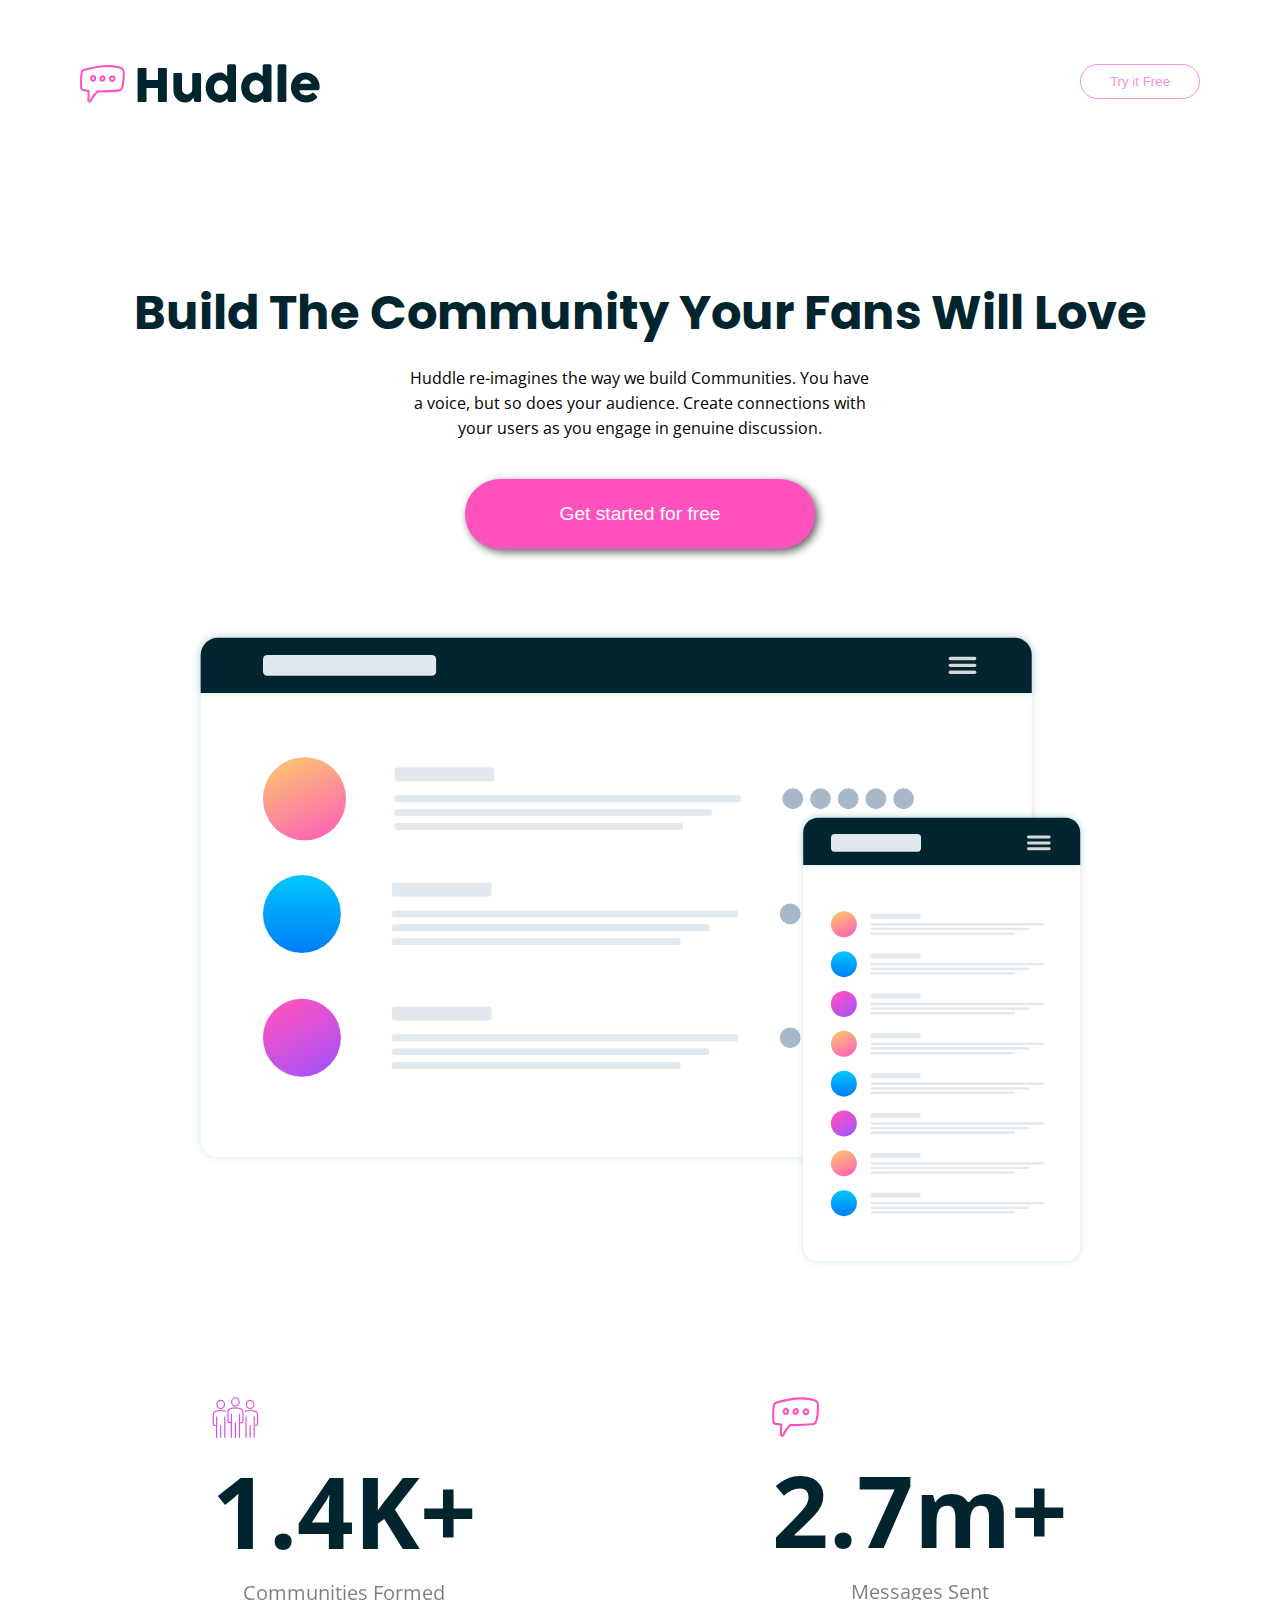
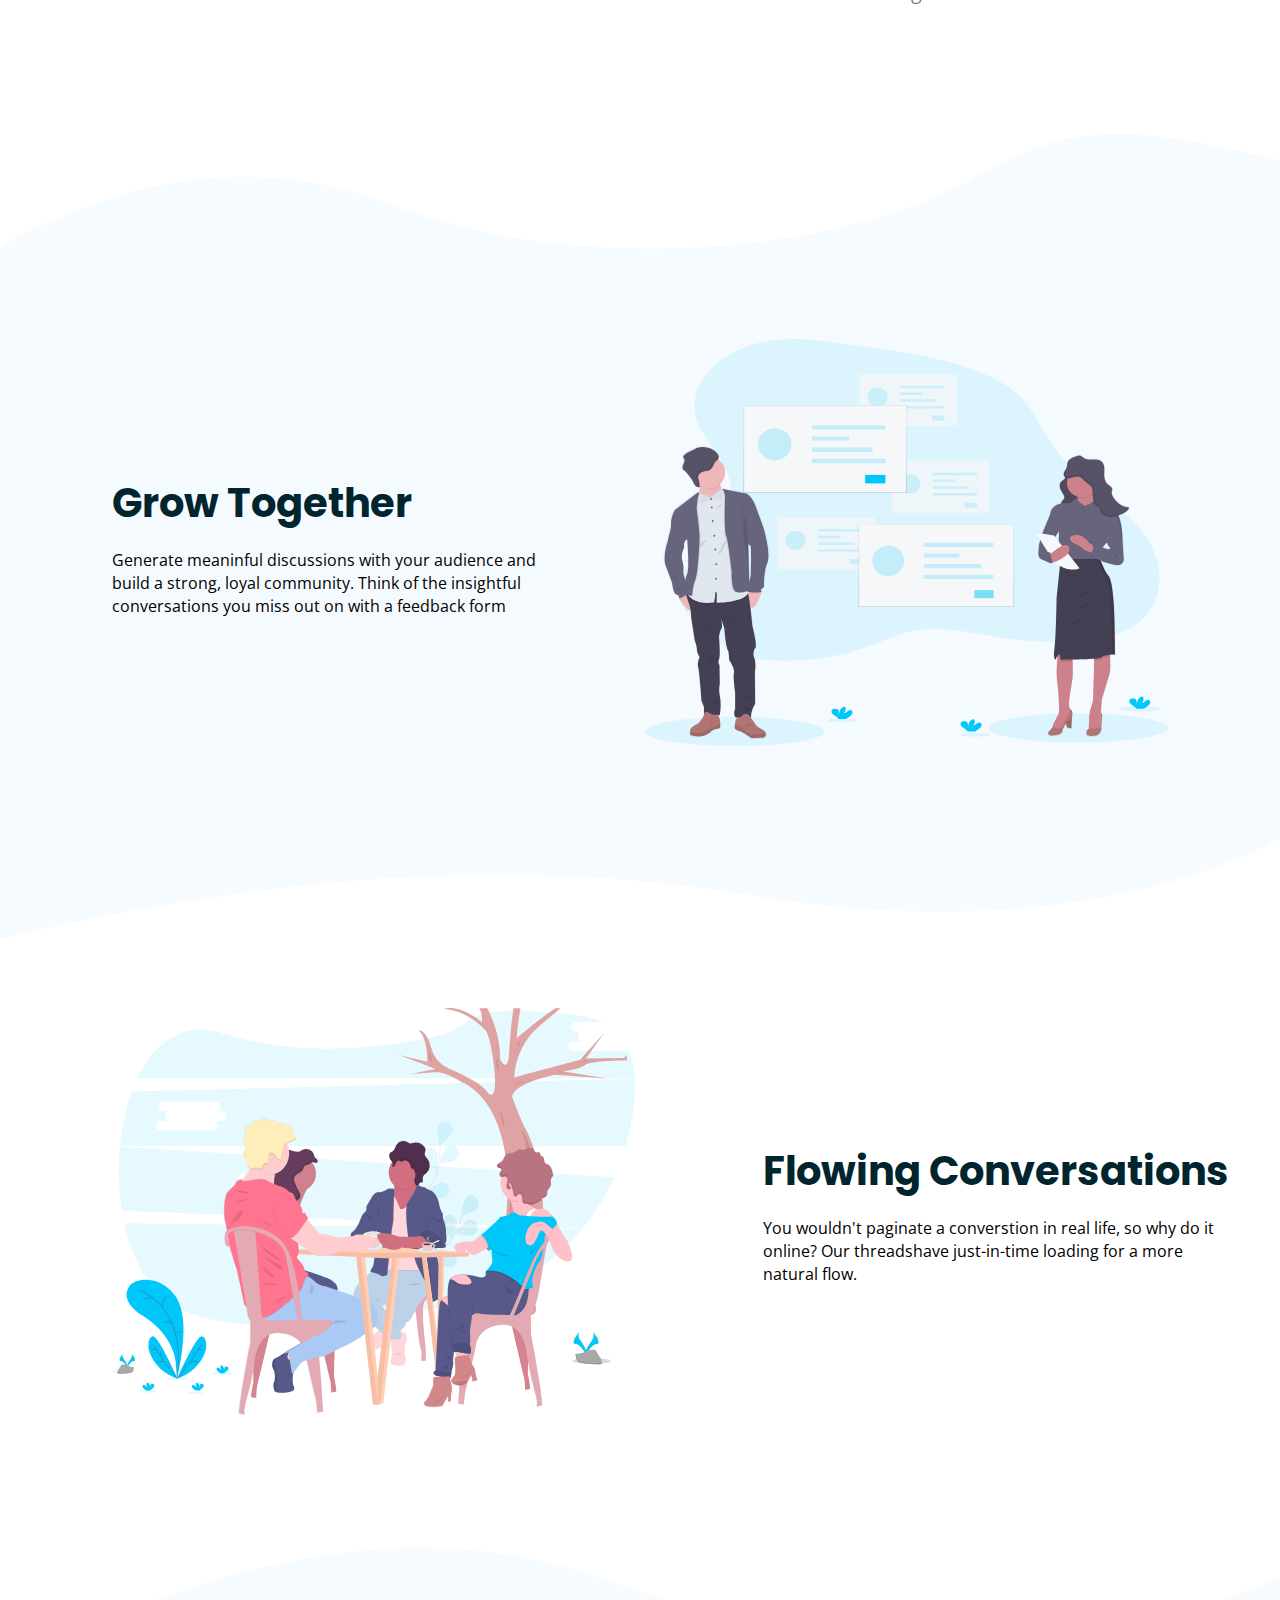
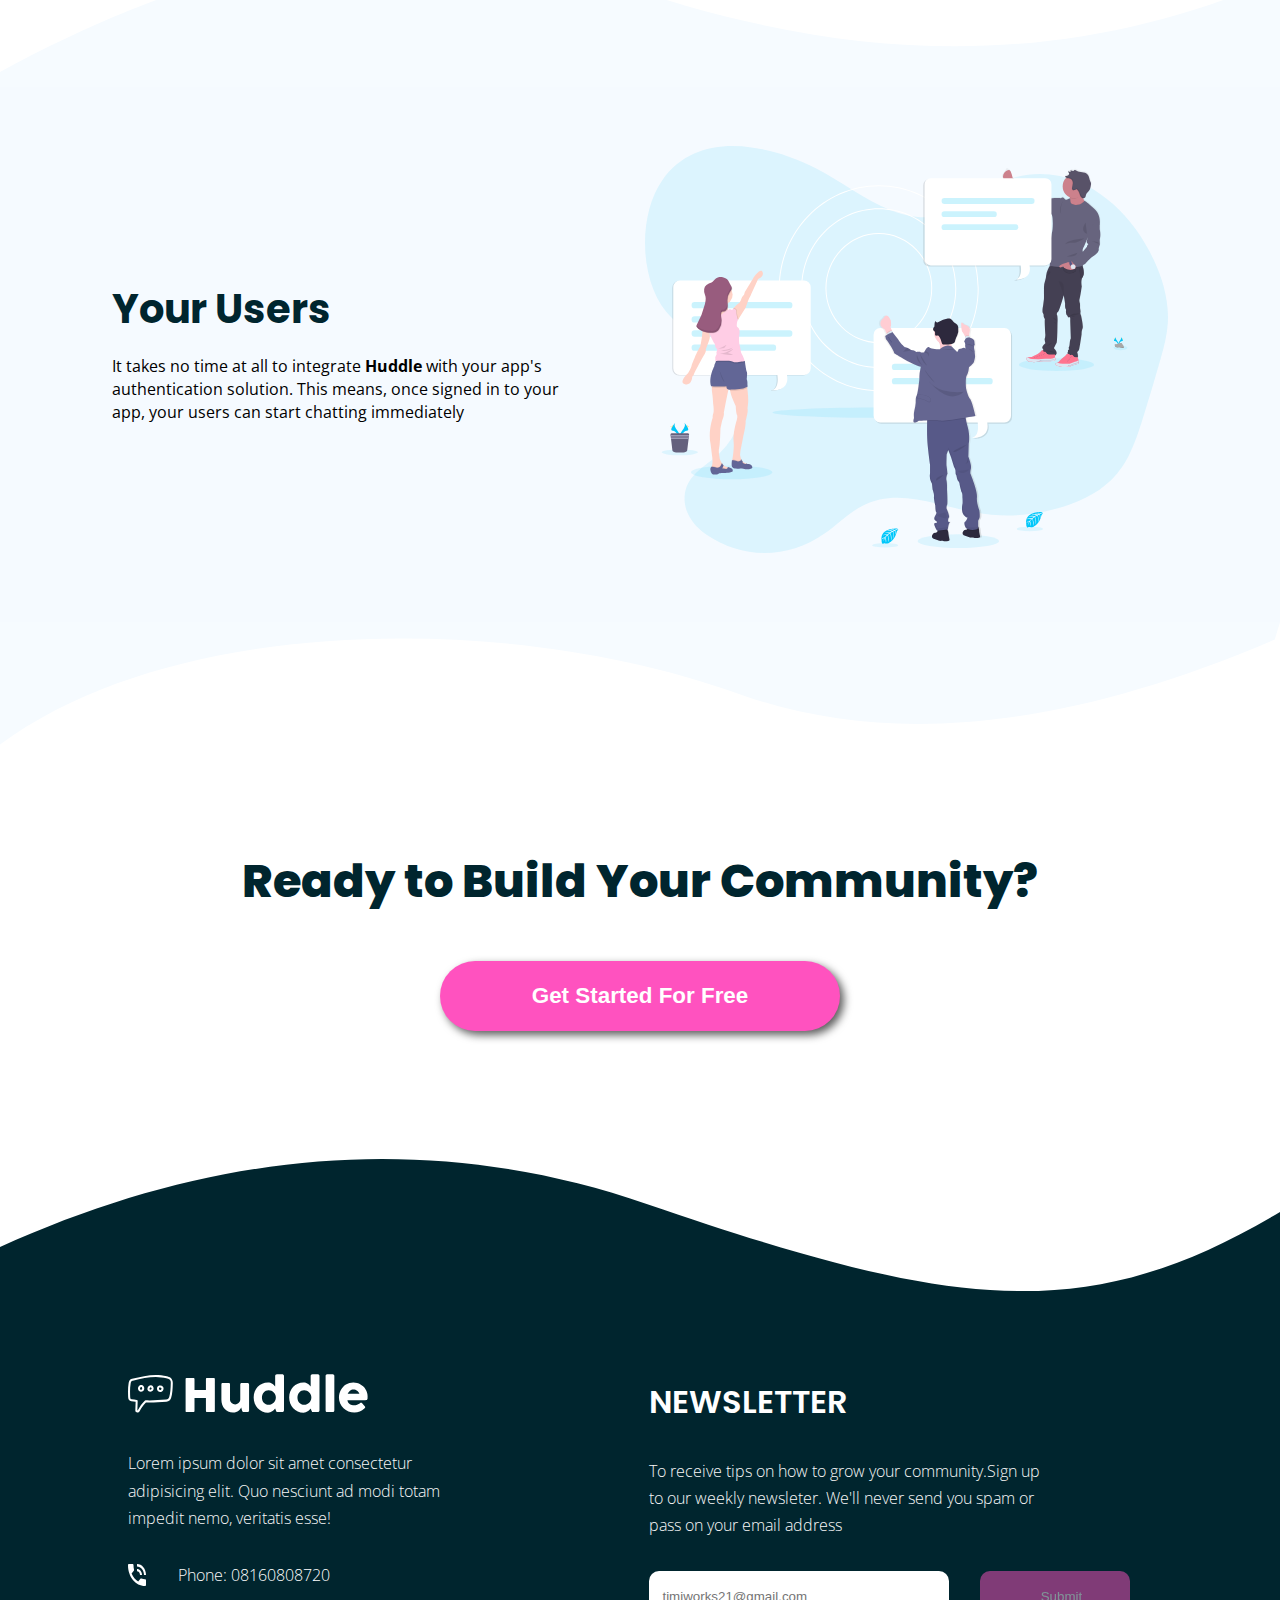
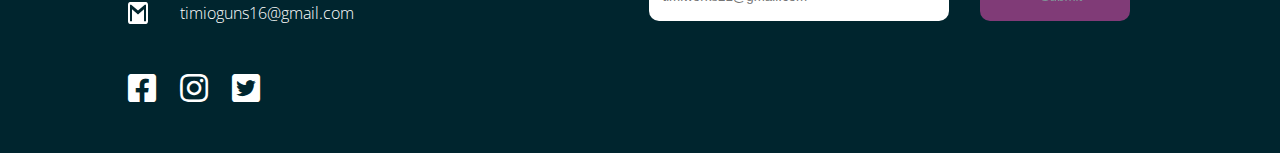
<file: index.html>
<!DOCTYPE html>
<html lang="en">
<head>
    <meta charset="UTF-8">
    <meta name="viewport" content="width=device-width, initial-scale=1.0">
    <meta http-equiv="X-UA-Compatible" content="ie=edge">
    <title>HUDDLE </title>
    <link rel="shortcut icon" href="./images/favicon.ico" type="image/x-icon">
    <link rel="stylesheet" href="styles.css">
    <link rel="preconnect" href="https://fonts.googleapis.com">
    <link rel="stylesheet" href="https://cdnjs.cloudflare.com/ajax/libs/font-awesome/5.14.0/css/all.min.css">
    <link rel="preconnect" href="https://fonts.gstatic.com" crossorigin>
    <link rel="preconnect" href="https://fonts.googleapis.com">
    <link rel="preconnect" href="https://fonts.gstatic.com" crossorigin>
    <link href="https://fonts.googleapis.com/css2?family=Arima+Madurai&family=BhuTuka+Expanded+One&family=Calligraffitti&family=Dancing+Script:wght@488&family=Lobster&family=Open+Sans:wght@500&family=Oxygen&family=Pacifico&family=Poppins:wght@600;700&family=Roboto+Mono:wght@500&family=Roboto:ital,wght@0,100;0,400;0,500;0,700;0,900;1,100;1,300;1,400;1,500;1,700;1,900&display=swap" rel="stylesheet">

    <script src="huddle.js"></script>
    <script>

    </script>
</head>
<body>
    <header class="top">
        <div class="left">
            <img id="logo_img" src="./images/logo.svg" alt="iLogo">
        </div>
        <div class="right">
            <button id="Try">Try it Free</button>
        </div>
    </header>

    <main class="info">
        <div id="main_body">
          <h1>Build The Community Your Fans Will Love</h1>
            <p>Huddle re-imagines the way we build Communities. You have a voice, but so does your audience. Create connections with your users as you engage in genuine discussion.</p>
            <button>Get started for free</button>
        </div>
        <div class="bigscreen">
            <img src="./images/screen-mockups.svg" width="735" alt="Screen image">
        </div>
    </main>

    <div class="numb">
        <div class="left">
            <img  class="numb_icon" src="./images/icon-communities.svg" alt="community icon">
            <h2>1.4K+</h2>
            <P>Communities Formed</P>
        </div>
        <div  class="right">
            <img class="numb_icon" src="./images/icon-messages.svg" alt=" message icon">
            <h2>2.7m+</h2>
            <P>Messages Sent</P> 
        </div>
    </div>

    <div class="curly1">
        <div class="first">
            <img style="width: 100%" class="oneimg" id="img1top" src="./images/bg-section-top-desktop-1.svg"  alt="">
        </div>
        <div class="inner">
            <div class="left">
                <h1>Grow Together</h1>
                <p>Generate meaninful discussions with your audience and build a strong, loyal community. Think of the insightful conversations you miss out on with a feedback form</p>
            </div>
            <div class="right">
                <img src="./images/illustration-grow-together.svg" width="523" height="407" alt="grow illustration">
            </div>
        </div>
        <div class="outer2">
            <img class="oneimg" id="img1bottom" src="./images/bg-section-bottom-desktop-1.svg"  alt="">
        </div>
    </div>

    <div class="curly2">
        <div  class="inner">
            <div  class="left">
                <img src="./images/illustration-flowing-conversation.svg" width="523" height="407" alt="conversation illustration">
            </div>
            <div class="right">
                <h1>Flowing Conversations</h1>
                <p>You wouldn't paginate a converstion in real life, so why do it online? Our threadshave just-in-time loading for a more natural flow.</p>
            </div>
        </div>
    </div>

    <div class="curly3">
        <div class="first">
            <img  class="oneimg" id="img2top" src="./images/bg-section-top-desktop-2.svg" alt="">
        </div>
        <div class="inner">
            <div class="left">
                <h1>Your Users</h1>
                <p>It takes no time at all to integrate <strong>Huddle</strong> with your app's authentication solution. This means, once signed in to your app, your users can start chatting immediately</p>
            </div>
            <div class="right">
                <img src="./images/illustration-your-users.svg" width="523" height="407"  alt="users illustration">
            </div>
        </div>
        <div class="outer">
            <img  class="oneimg" id="img2bottom" src="./images/bg-section-bottom-desktop-2.svg"  alt="">
        </div>
    </div>

    <div class="curly4">
        <div class="inner">
            <h2>Ready to Build Your Community?</h2>
            <button>Get Started For Free</button>
        </div>
    </div>

    <footer class="footer">
        <div class="outer">
            <img class="oneimg" src="./images/bg-footer-top-desktop.svg" id="footimg" alt="">
        </div>
        <div class="inner">
            <div class="left">
                <img src="./images/logo.foot.svg" alt="footer logo">
                <p  class="footer_p">Lorem ipsum dolor sit amet consectetur adipisicing elit. Quo nesciunt ad modi totam impedit nemo, veritatis esse!</p>
                <div class="small1">
                    <img src="./images/icon-phone.svg" alt="phone icon">
                    <p>Phone: <a href="tel:08160808720"> 08160808720</a></p>
                </div>
                <div class="small2">
                    <img src="./images/icon-email.svg" alt="email icon">
                    <p><a href="timioguns16@gmail.com"> timioguns16@gmail.com</a></p>
                </div>
                <div id="icon">
                    <a  target="_blank" style="color: white" href="https://www.facebook.com/"><i  id="icon1" class="fab fa-facebook-square fa-2x"></i></a>
                    <a  target="_blank"  style="color: white" href="https://www.instagram.com/"><i id="icon2" class="fab fa-instagram fa-2x"></i></a>
                    <a  target="_blank" style="color: white" href="https://www.twitter.com/"><i id="icon3" class="fab fa-twitter-square fa-2x"></i></a>
                </div>
            </div>
            <div  class="right">
                <h1>NEWSLETTER</h1>
                <p id="news_p" class="footer_p">To receive tips on how to grow your community.Sign up to our weekly newsleter. We'll never send you spam or pass on your email address</p>
                <div class="small">
                    <form>
                        <input  autocomplete="off" id="text" type="text" placeholder="timiworks21@gmail.com">
                        <span>
                            <input id="subscribe" type="submit" value="Submit">
                        </span>
                    </form>
                </div>
            </div>
        </div>
    </footer>
</body>
</html>
</file>
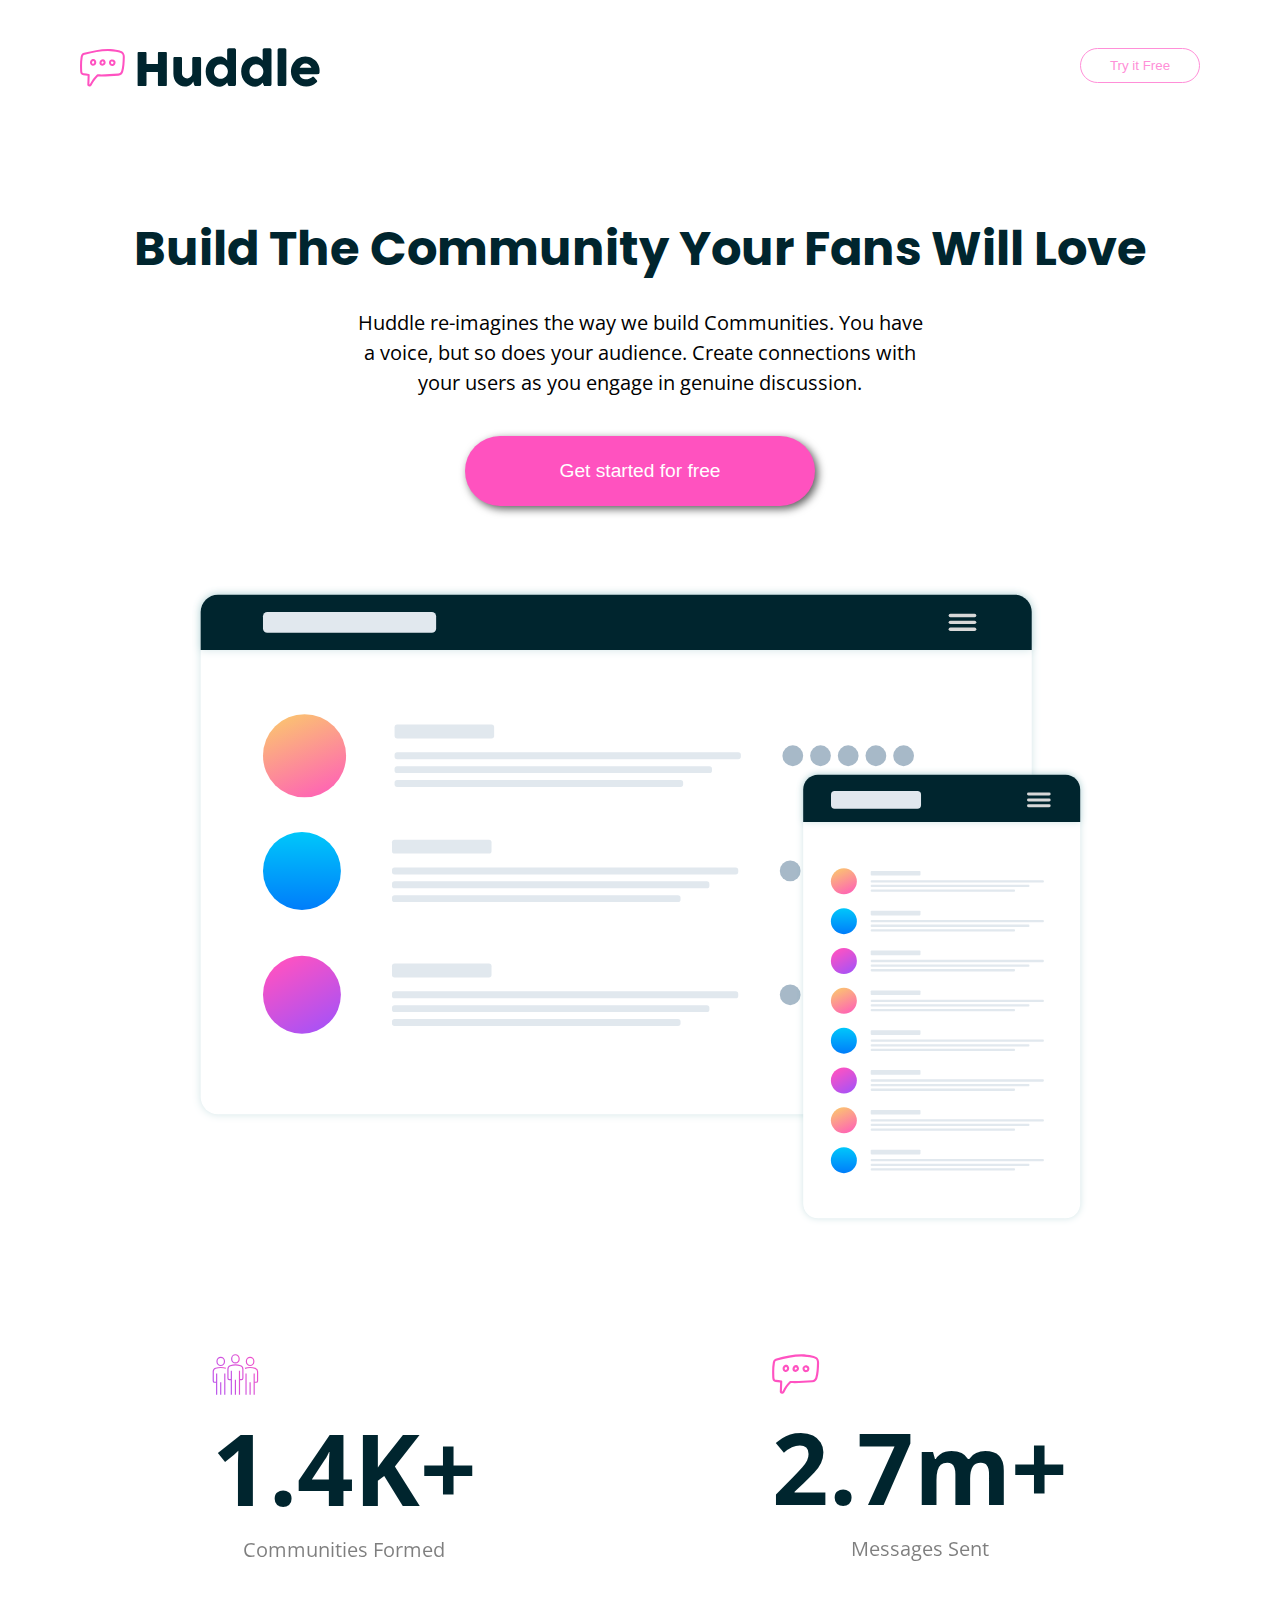
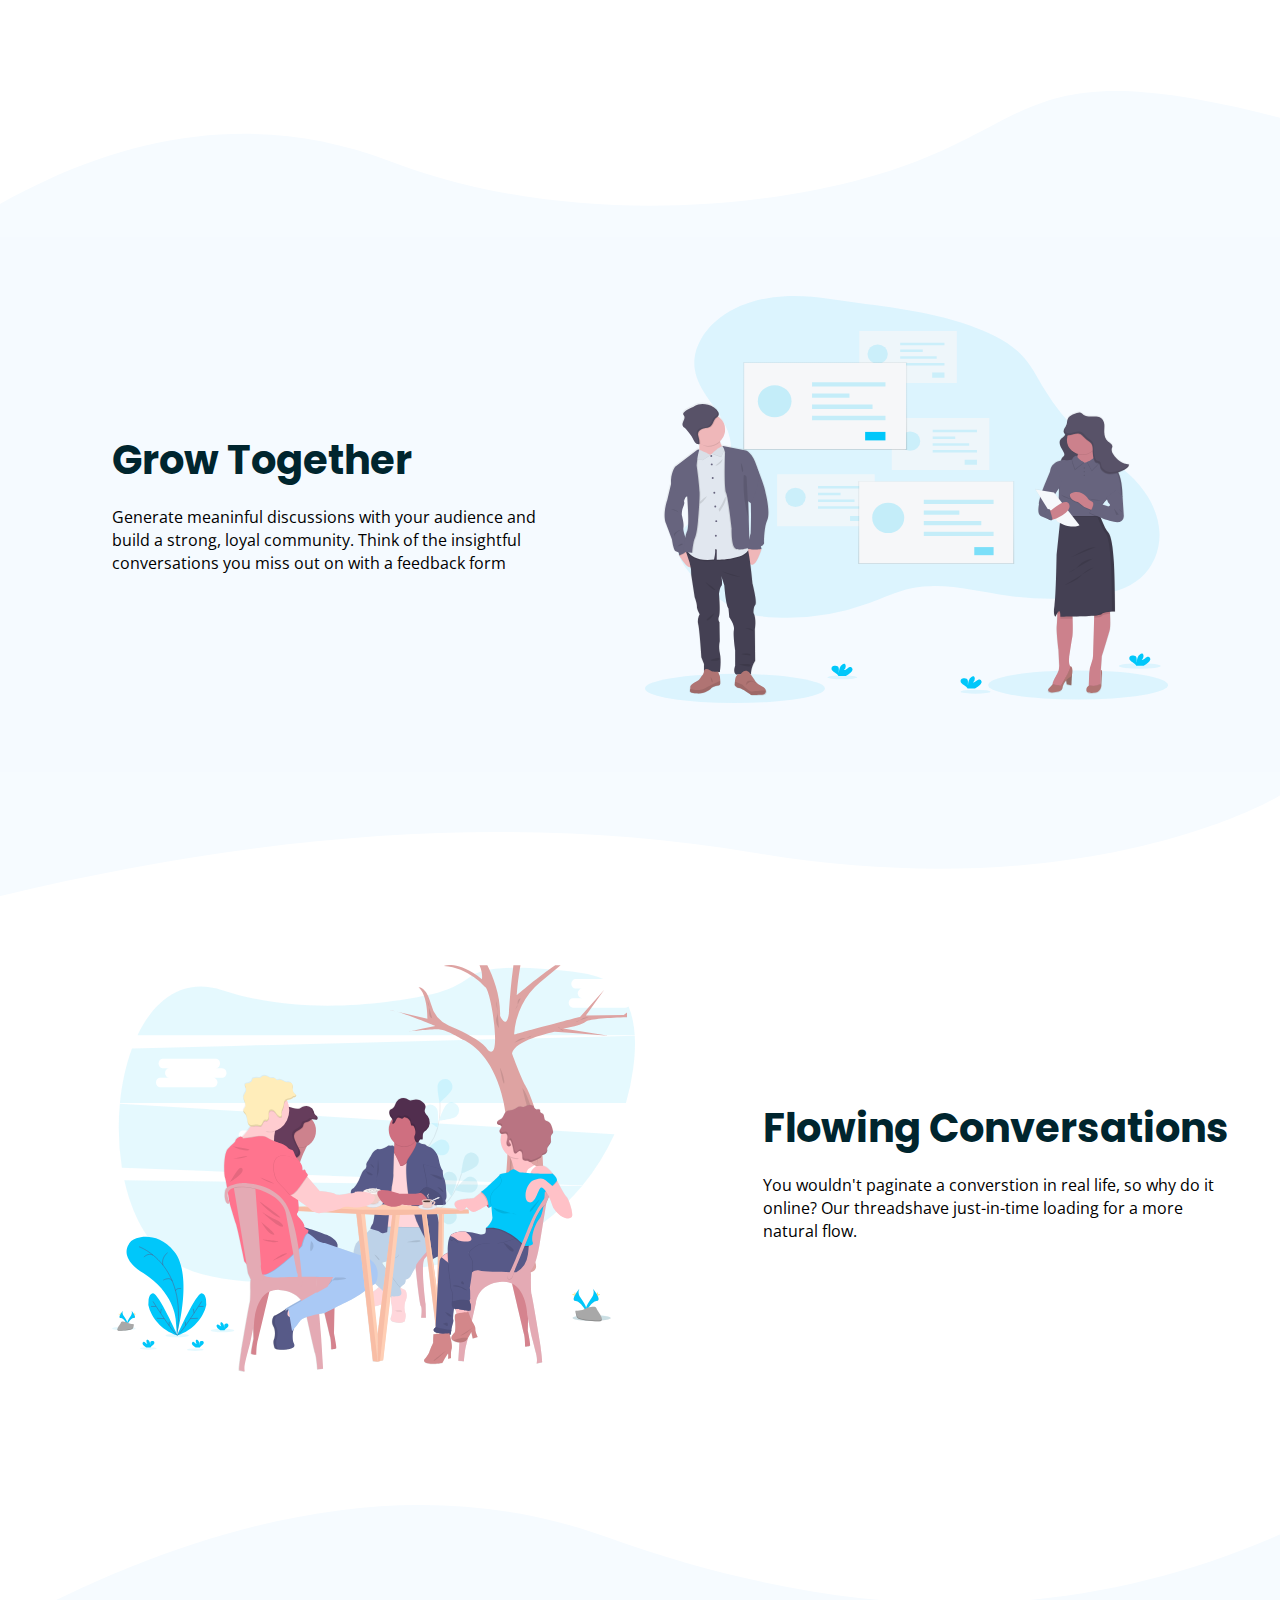
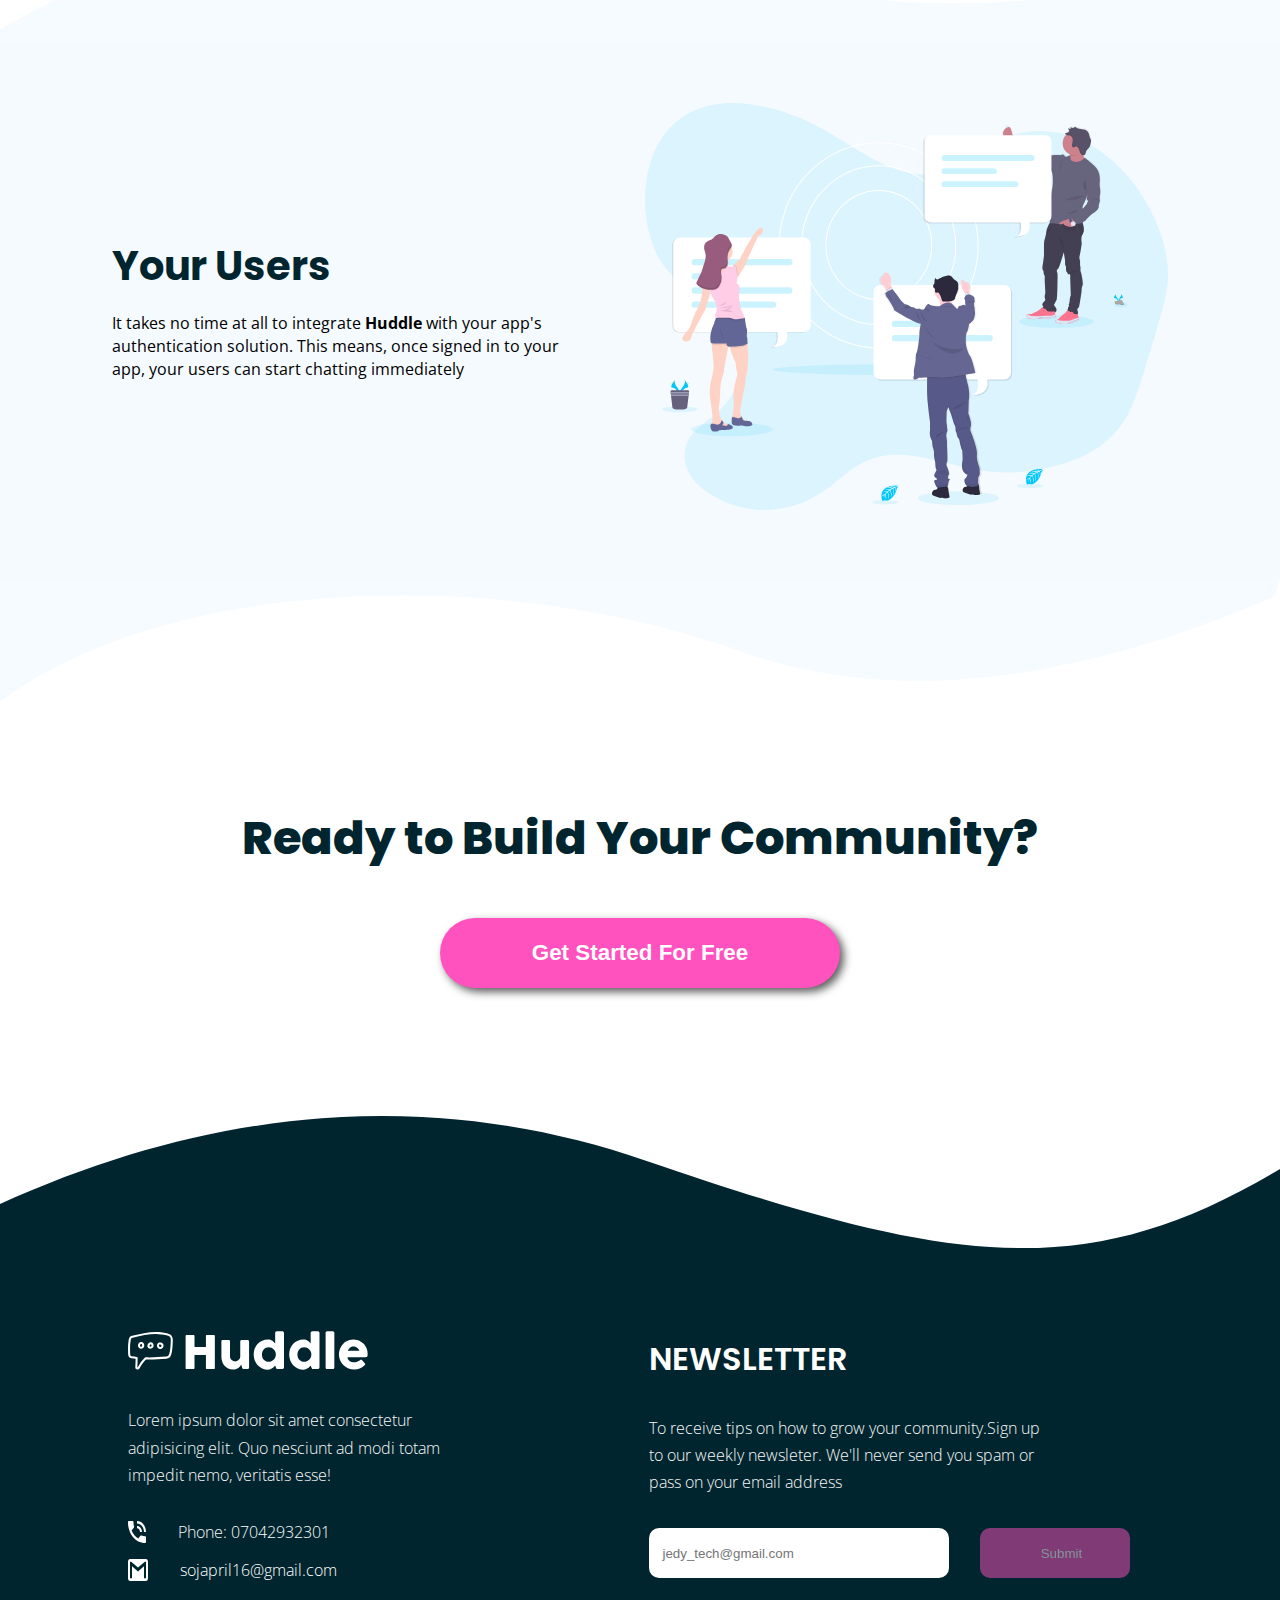
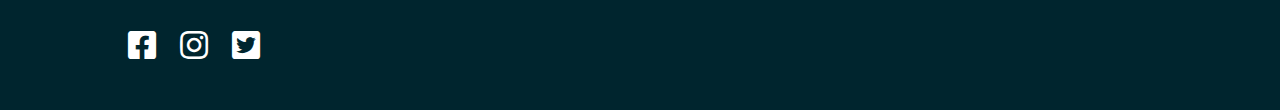
<file: huddle-landing-page-with-curved-sections-master/index.html>
<!DOCTYPE html>
<html lang="en">
<head>
    <meta charset="UTF-8">
    <meta name="viewport" content="width=device-width, initial-scale=1.0">
    <meta http-equiv="X-UA-Compatible" content="ie=edge">
    <title>HUDDLE </title>
    <link rel="shortcut icon" href="./images/favicon.ico" type="image/x-icon">
    <link rel="stylesheet" href="styles.css">
    <link rel="preconnect" href="https://fonts.googleapis.com">
    <link rel="stylesheet" href="https://cdnjs.cloudflare.com/ajax/libs/font-awesome/5.14.0/css/all.min.css">
    <link rel="preconnect" href="https://fonts.gstatic.com" crossorigin>
    <link rel="preconnect" href="https://fonts.googleapis.com">
    <link rel="preconnect" href="https://fonts.gstatic.com" crossorigin>
    <link href="https://fonts.googleapis.com/css2?family=Arima+Madurai&family=BhuTuka+Expanded+One&family=Calligraffitti&family=Dancing+Script:wght@488&family=Lobster&family=Open+Sans:wght@500&family=Oxygen&family=Pacifico&family=Poppins:wght@600;700&family=Roboto+Mono:wght@500&family=Roboto:ital,wght@0,100;0,400;0,500;0,700;0,900;1,100;1,300;1,400;1,500;1,700;1,900&display=swap" rel="stylesheet">

    <script src="huddle.js"></script>
</head>
<body>
    <header class="top">
        <div class="left">
            <img id="logo_img" src="./images/logo.svg" alt="iLogo">
        </div>
        <div class="right">
            <button id="Try">Try it Free</button>
        </div>
    </header>

    <main class="info">
        <div id="main_body">
          <h1>Build The Community Your Fans Will Love</h1>
            <p>Huddle re-imagines the way we build Communities. You have a voice, but so does your audience. Create connections with your users as you engage in genuine discussion.</p>
            <button>Get started for free</button>
        </div>
        <div class="bigscreen">
            <img src="./images/screen-mockups.svg" width="735" alt="Screen image">
        </div>
    </main>

    <div class="numb">
        <div class="left">
            <img  class="numb_icon" src="./images/icon-communities.svg" alt="community icon">
            <h2>1.4K+</h2>
            <P>Communities Formed</P>
        </div>
        <div  class="right">
            <img class="numb_icon" src="./images/icon-messages.svg" alt=" message icon">
            <h2>2.7m+</h2>
            <P>Messages Sent</P> 
        </div>
    </div>

    <div class="curly1">
        <div class="first">
            <img style="width: 100%" class="oneimg" id="img1top"  alt="">
        </div>
        <div class="inner">
            <div class="left">
                <h1>Grow Together</h1>
                <p>Generate meaninful discussions with your audience and build a strong, loyal community. Think of the insightful conversations you miss out on with a feedback form</p>
            </div>
            <div class="right">
                <img src="./images/illustration-grow-together.svg" width="523" height="407" alt="grow illustration">
            </div>
        </div>
        <div class="outer2">
            <img class="oneimg" id="img1bottom"  alt="">
        </div>
    </div>

    <div class="curly2">
        <div  class="inner">
            <div  class="left">
                <img src="./images/illustration-flowing-conversation.svg" width="523" height="407" alt="conversation illustration">
            </div>
            <div class="right">
                <h1>Flowing Conversations</h1>
                <p>You wouldn't paginate a converstion in real life, so why do it online? Our threadshave just-in-time loading for a more natural flow.</p>
            </div>
        </div>
    </div>

    <div class="curly3">
        <div class="first">
            <img  class="oneimg" id="img2top" alt="">
        </div>
        <div class="inner">
            <div class="left">
                <h1>Your Users</h1>
                <p>It takes no time at all to integrate <strong>Huddle</strong> with your app's authentication solution. This means, once signed in to your app, your users can start chatting immediately</p>
            </div>
            <div class="right">
                <img src="./images/illustration-your-users.svg" width="523" height="407"  alt="users illustration">
            </div>
        </div>
        <div class="outer">
            <img  class="oneimg" id="img2bottom"  alt="">
        </div>
    </div>

    <div class="curly4">
        <div class="inner">
            <h2>Ready to Build Your Community?</h2>
            <button>Get Started For Free</button>
        </div>
    </div>

    <footer class="footer">
        <div class="outer">
            <img class="oneimg" id="footimg" alt="">
        </div>
        <div class="inner">
            <div class="left">
                <img src="./images/logo.foot.svg" alt="footer logo">
                <p  class="footer_p">Lorem ipsum dolor sit amet consectetur adipisicing elit. Quo nesciunt ad modi totam impedit nemo, veritatis esse!</p>
                <div class="small1">
                    <img src="./images/icon-phone.svg" alt="phone icon">
                    <p>Phone: <a href="tel: 07042932301"> 07042932301</a></p>
                </div>
                <div class="small2">
                    <img src="./images/icon-email.svg" alt="email icon">
                    <p><a href="mailto: sojapril16@gmail.com"> sojapril16@gmail.com</a></p>
                </div>
                <div id="icon">
                    <a  target="_blank" style="color: white" href="https://www.facebook.com/"><i  id="icon1" class="fab fa-facebook-square fa-2x"></i></a>
                    <a  target="_blank"  style="color: white" href="https://www.instagram.com/"><i id="icon2" class="fab fa-instagram fa-2x"></i></a>
                    <a  target="_blank" style="color: white" href="https://www.twitter.com/"><i id="icon3" class="fab fa-twitter-square fa-2x"></i></a>
                </div>
            </div>
            <div  class="right">
                <h1>NEWSLETTER</h1>
                <p id="news_p" class="footer_p">To receive tips on how to grow your community.Sign up to our weekly newsleter. We'll never send you spam or pass on your email address</p>
                <div class="small">
                    <form>
                        <input  autocomplete="off" id="text" type="text" placeholder="jedy_tech@gmail.com">
                        <span>
                            <input id="subscribe" type="submit" value="Submit">
                        </span>
                    </form>
                </div>
            </div>
        </div>
    </footer>
</body>
</html>
</file>
<file: styles.css>
*{
    padding: 0;
    margin: 0;
    box-sizing: border-box;
}

body{
    font-family: 'Open Sans', sans-serif;
}

.top{
    display: flex;
    justify-content: space-between;
    padding: 4em 5em
}

.right button{
    border: 1px solid  hsl(321, 100%, 78%);
    background: white;
    width: 120px;
    height: 35px;
    border-radius: 30px;
    color:  hsl(321, 100%, 78%);
}

.info{
    margin-top: 7em
}

#main_body{
    display: flex;
    flex-direction: column;
    align-items: center
}

#main_body h1{
    font-size: 3rem;
    font-weight: 700;
    line-height: 3.6rem;
    color: #00252E;
    font-family: 'Poppins', sans-serif;
}

#main_body p {
    margin-top: 1.5em;
    width:36%;
    text-align: center;
    font-size:1rem;
    line-height: 25px;
    font-family: 'Open Sans', sans-serif;;
    font-weight: 400;
}

#main_body button{
    margin-top: 2em;
    background: hsl(322, 100%, 66%);
    border: none;
    height: 70px;
    font-size: 1.2rem;
    width: 350px;
    border-radius: 60px;
    cursor: pointer;
    color: white;
    transition: 0.5s ease-out;
    box-shadow: 3px 3px 8px rgb(93, 93, 93);
}

.bigscreen img{
    padding-top: 5em;
    display: block;
    margin: 0 auto;
    width: 70%;
    height: auto
}

.numb{
    margin-top: 8em;
    display: flex;
    justify-content: space-around;
    padding: 0 4em;
    padding-bottom: 2em
}

.numb h2{
    font-size: 6.2rem;
    font-weight: 700;
    color: #00252E
}

.numb p{
    font-size: 1.27rem;
    font-weight: 400;
    opacity: 0.5;
    text-align: center;
}

.oneimg{
    width: 100%;
    height: auto
}

.curly1{
    margin-top: 6em
}

.curly1 .inner{
    background: hsl(207, 100%, 98%);
    margin-top: -10px;
    display: flex;
    justify-content: space-between;
    align-items: center;
    padding: 4em 7em 4em 7em
}

.curly1 .inner .left{
    padding-right: 2em
}

.curly1 h1{
    color: #00252E;;
    font-weight: 700;
    font-size: 2.5rem;
    font-family: 'Poppins', sans-serif;
}

.curly1 p{
    margin-top: 1em;
    font-weight: 400;
    line-height: 23px;
    width: 88%
}


.curly2 .inner{
    display: flex;
    justify-content: space-between;
    align-items: center;
    padding: 4em 0em 5em 7em
}

.curly2 .inner .right{
    margin-left: 4em;
    padding-left: 4em
}

.curly2 .inner h1{
    color: #00252E;;
    font-weight:700;
    font-size: 2.5rem;
    font-family: 'Poppins', sans-serif;
}

.curly2 .inner p{
    margin-top: 1em;
    font-weight: 400;
    width: 90%;
    line-height: 23px
}

.curly3 .inner{
    background: hsl(207, 100%, 98%);
    margin-top: -10px;
    display: flex;
    justify-content: space-between;
    align-items: center;
    padding: 4em 7em 4em 7em;
}

.curly3 .first{
    margin-top: 3em
}

.curly3 .inner h1{
    color: #00252E;;
    font-weight:700;
    font-size: 2.5rem;
    font-family: 'Poppins', sans-serif;
}

.curly3 .inner p{
    margin-top: 1em;
    font-weight: 400;
    width: 89%;
    line-height: 23px
}

.curly4 .inner{
    padding-top: 6em;
    padding-bottom: 6em;
    display: flex;
    justify-content: center;
    align-items: center;
    flex-direction: column
}

.curly4 .inner h2{
    color: #00252E;;
    font-weight:800;
    font-size: 2.9rem;
    font-family: 'Poppins', sans-serif;
}

.curly4 .inner button{
    background: hsl(322, 100%, 66%);
    border: none;
    margin-top: 2em;
    font-size: 1.4em;
    font-weight: 700;
    width: 400px;
    height: 70px;
    border-radius: 40px;
    box-shadow: 4px 4px 9px rgb(93, 93, 93);
    cursor: pointer;
    color: white;
}
.footer .outer{
    margin-top: 2em
}

.footer .inner{
    display: flex;
    justify-content: space-between;
    align-items: center;
    margin-top: -10px;
    background: hsl(192, 100%, 9%);
    color: rgb(248, 248, 248);
    font-weight: 100;
    padding: 0 0em 0 8em;
    padding-top: 5em;
    padding-bottom: 3em
}

.small1, .small2{
    display: flex;
}
.footer_p{
    width: 63.59%;
    line-height: 1.7em;
    margin-top: 2em;
    margin-bottom: 2em
}

.small1 > p , .small2 > p{
    padding-left: 2em;
}

.small1{
    margin-bottom: 1em
}


.footer .inner .right .small input{
    width: 300px;
    height: 50px;
    border-radius: 10px;
    border: none;
    outline: none;
    padding-left: 1em;
    cursor: pointer;
}

.footer .inner .right .small input[type="submit"]{
    width: 150px;
    height: 50px;
    border-radius: 10px;
    border: none;
    outline: none;
    color: white;
    background: hsl(322, 100%, 66%);
    margin-left:2em;
    cursor: pointer;
}
.footer .inner .right h1{
    color: white;
    font-weight:600;
    font-size: 2rem;
    font-family: 'Poppins', sans-serif;
}

.footer #icon{
    margin-top: 3em
}

.footer #icon i{
    margin-right: 20px
}

.small1 a,.small2 a{
    color: white;
    text-decoration: none
}

.footer .right{
    margin-bottom: 5em
}

#icon1{
    transition: 0.4s  ease-in
}
#icon2{
    transition: 0.4s  ease-in
}
#icon3{
    transition: 0.4s  ease-in
}

#icon1:hover{
    color: hsl(192, 84%, 52%)
}
#icon2:hover{
    color: hsl(192, 84%, 52%)
}
#icon3:hover{
    color: hsl(192, 84%, 52%)
}


#Try{
    transition: 0.4s  ease-in
}

#Try:hover{
    background: hsl(322, 100%, 66%);;
    color: white
}

#Try:hover a{
    color: white
}
/* MOBILE DEVICE */

@media screen and (max-width:850px){

    #img1top{
        content:url('./images/bg-section-top-mobile-1.svg');
        width: 100%
    }
    
    #img1bottom{
        content: url('./images/bg-section-bottom-mobile-1.svg');
        width: 100%
    }

    #img2top{
        content: url('./images/bg-section-top-mobile-2.svg');
        width: 100%
    }
    
    #img2bottom{
        content: url('./images/bg-section-bottom-mobile-2.svg');
        width: 100%
    }
    
    #footimg{
        content: url('./images/bg-footer-top-mobile.svg');
        width: 100%
    }
    
    .footer .right{
        margin-bottom: 0em
    }
    
    .top{
        display: flex;
        justify-content: space-between;
        padding: 2em 1em
    }

    #logo_img{
        height: 19px;
        margin-top: 5px
    }

    .right button{
        border: 1px solid  hsl(321, 100%, 78%);
        background: white;
        width: 100px;
        height: 30px;
        border-radius: 30px
    }

    .info{
        margin-top: 5em;
        padding: 0 1.5em 0 1.5em
    }

    #main_body h1{
        font-size: 1.8rem;
        font-weight: 700;
        line-height: 2.5rem;
        color: #00252E;
        text-align: center
    }

    #main_body p {
        margin-top: 1.5em;
        width: 100%;
        text-align: center;
        font-weight: 400;
        font-size:15px
    }

    #main_body button{
        margin-top: 3em;
        background: hsl(322, 100%, 66%);
        border: none;
        height: 50px;
        width: 250px;
        border-radius:30px;
        box-shadow: 4px 4px 9px rgb(93, 93, 93)
    }

    .numb{
        margin-top: 8em;
        display: flex;
        flex-direction: column;
        align-items: center;
        justify-content: center;
        margin-bottom: 8em;
    }  

    .numb .right{
        margin-top: 8em
    }

    .numb h2{
        font-size: 5rem;
        font-weight: 700;
        color: #00252E;;
        font-family: 'Poppins', sans-serif;
    }
    
    .numb p{
        font-size: 1.2rem;
        font-weight: 400;
        opacity: 0.5;
        text-align: justify;
        text-align: center;
        margin-top: 10px
    }

    .numb_icon{
        height: 25px;
    }

    .curly1 .inner{
        background: hsl(207, 100%, 98%);
        margin-top: -10px;
        display: flex;
        justify-content: center;
        flex-direction: column;
        align-items: center;
        padding: 6em 0;
        padding-bottom: 6em
    }

    .curly1 .inner .left{
        padding-right: 0em;
        order: 2;
        text-align: center;
        display: flex;
        justify-content: center;
        align-items: center;
        flex-direction: column;;
        margin-top: 3.8em
    }
    
    .curly1 h1{
        color: #00252E;;
        font-weight: bolder;
        font-size: 1.5rem;
        font-family: 'Poppins', sans-serif;
    }
    
    .curly1 p{
        margin-top: 1em;
        font-weight: 300;
        line-height: 1.6em;
        font-size: 15px;
        padding: 0 1em
    }

    .curly1 img{
        width: 250px;
        height: 200px
    }

    /* curly2 */

    .curly2 .inner{
        display: flex;
        justify-content: space-between;
        align-items: center;
        flex-direction: column;
        padding: 7em 0;
        padding-bottom: 6em
    }
    
    .curly2 .inner .right{
        margin-left: 0em;
        text-align: center;
        display: flex;
        justify-content: center;
        align-items: center;
        flex-direction: column;
        margin-top: 3.8em;
        padding-left: 0
    }
    
    .curly2 .inner h1{
        color: #00252E;;
        font-weight:700;
        font-size: 1.5rem;
        font-family: 'Poppins', sans-serif;
    }
    
    .curly2 .inner p{
        margin-top: 1em;
        font-weight: 400;
        line-height: 1.6em;
        font-size: 15px;
        padding: 0 1em
    }

    .curly2 img{
        width: 250px;
        height: 200px
    }

    /* CURLY 3 */

    .curly3 .inner{
        background: hsl(207, 100%, 98%);
        margin-top: -10px;
        display: flex;
        justify-content: center;
        flex-direction: column;
        align-items: center;
        padding: 6em 0;
        padding-bottom: 6em
    }

    .curly3 .left{
        order: 2;
        text-align: center;
        display: flex;
        justify-content: center;
        align-items: center;
        flex-direction: column;
        margin-top: 3.8em
    }
    
    .curly3 .first{
        margin-top: 0.5em
    }
    
    .curly3 .inner h1{
        color: #00252E;;
        font-weight:700;
        font-size: 1.5rem;
        font-family: 'Poppins', sans-serif;
    }
    
    .curly3 .inner p{
        margin-top: 1em;
        font-weight: 400;
        line-height: 1.6em;
        font-size: 15px;
        padding: 0 1em
    }

    .curly3 img{
        width: 250px;
        height: 200px
    }

    /* curly4 */

    .curly4 .inner{
        display: flex;
        justify-content: center;
        align-items: center;
        flex-direction: column;
        padding: 7em 0;
        gap: 1em;
       
    }
    
    .curly4 .inner h2{
        color: #00252E;;
        font-weight:800;
        font-size: 1.8rem;
        font-family: 'Open Sans', sans-serif;;
        text-align: center
    }
    
    
    .curly4 .inner button{
        background: hsl(322, 100%, 66%);
        border: none;
        margin-top: 2em;
        width: 200px;
        font-size: 1em;
        height: 50px;
        border-radius: 40px;
        box-shadow: 4px 4px 9px rgb(93, 93, 93)
    }

    /* footer */
    .footer .inner{
        display: flex;
        justify-content: center;
        flex-direction: column;
        align-items: center;
        margin-top: -10px;
        background: hsl(192, 100%, 9%);
        color: rgb(248, 248, 248);
        font-weight: 100;
        padding:0;
        padding-top: 7em;
        padding-left: 1em; 
        padding-right: 1em 
    }
    
    .small1{
        margin-top: 3em
    }

    .small2{
        margin-top: 1.5em
    }

    .small1, .small2{
        display: flex;
    }
    .footer_p{
        width: 100%;
        line-height: 1.7em;
        margin-top: 2em;
        margin-bottom: 2em
    }

    #news_p{
        width: 100%;
    }
    
    .small1 > p , .small2 > p{
        padding-left: 2em;
    }
    
    .small1{
        margin-bottom: 1em
    }

    .footer .inner .left{
        order: 2;
        margin-top: 6em;
    }

    .footer .inner .right .small input{
        width: 100%;
        height: 50px;
        border-radius: 10px;
        border: none;
        outline: none;;
        margin: 0 auto
    }
    
    .footer .inner .right .small form input[type="submit"]{
        width: 150px;
        height: 50px;
        border-radius: 10px;
        border: none;
        outline: none;
        color: white;
        background: hsl(322, 100%, 66%);
        margin-top: 1em;
    }

    
    .footer .inner .right h1{
        font-weight:800;
        font-size: 2rem;
        font-family: 'Open Sans', sans-serif;
    }

    form{
        display: flex;
        flex-direction: column;
        justify-content: flex-end; 
        align-items: flex-end;
    }  
    
}
</file>
<file: huddle-landing-page-with-curved-sections-master/styles.css>
*{
    padding: 0;
    margin: 0;
    box-sizing: border-box;
}

body{
    font-family: 'Open Sans', sans-serif;
}

.top{
    display: flex;
    justify-content: space-between;
    padding: 3em 5em
}

.right button{
    border: 1px solid  hsl(321, 100%, 78%);
    background: white;
    width: 120px;
    height: 35px;
    border-radius: 30px;
    color:  hsl(321, 100%, 78%);
}

.info{
    margin-top: 5em
}

#main_body{
    display: flex;
    flex-direction: column;
    align-items: center
}

#main_body h1{
    font-size: 3rem;
    font-weight: 700;
    line-height: 3.6rem;
    color: #00252E;
    font-family: 'Poppins', sans-serif;
}

#main_body p {
    margin-top: 1.5em;
    width:45%;
    text-align: center;
    font-size:1.25rem;
    line-height: 30px;
    font-family: 'Open Sans', sans-serif;;
    font-weight: 400;
}

#main_body button{
    margin-top: 2em;
    background: hsl(322, 100%, 66%);
    border: none;
    height: 70px;
    font-size: 1.2rem;
    width: 350px;
    border-radius: 60px;
    cursor: pointer;
    color: white;
    transition: 0.5s ease-out;
    box-shadow: 3px 3px 8px rgb(93, 93, 93);
}

.bigscreen img{
    padding-top: 5em;
    display: block;
    margin: 0 auto;
    width: 70%;
    height: auto
}

.numb{
    margin-top: 8em;
    display: flex;
    justify-content: space-around;
    padding: 0 4em;
    padding-bottom: 2em
}

.numb h2{
    font-size: 6.2rem;
    font-weight: 700;
    color: #00252E
}

.numb p{
    font-size: 1.27rem;
    font-weight: 400;
    opacity: 0.5;
    text-align: center;
}

.oneimg{
    width: 100%;
    height: auto
}

.curly1{
    margin-top: 6em
}

.curly1 .inner{
    background: hsl(207, 100%, 98%);
    margin-top: -10px;
    display: flex;
    justify-content: space-between;
    align-items: center;
    padding: 4em 7em 4em 7em
}

.curly1 .inner .left{
    padding-right: 2em
}

.curly1 h1{
    color: #00252E;;
    font-weight: 700;
    font-size: 2.5rem;
    font-family: 'Poppins', sans-serif;
}

.curly1 p{
    margin-top: 1em;
    font-weight: 400;
    line-height: 23px;
    width: 88%
}


.curly2 .inner{
    display: flex;
    justify-content: space-between;
    align-items: center;
    padding: 4em 0em 5em 7em
}

.curly2 .inner .right{
    margin-left: 4em;
    padding-left: 4em
}

.curly2 .inner h1{
    color: #00252E;;
    font-weight:700;
    font-size: 2.5rem;
    font-family: 'Poppins', sans-serif;
}

.curly2 .inner p{
    margin-top: 1em;
    font-weight: 400;
    width: 90%;
    line-height: 23px
}

.curly3 .inner{
    background: hsl(207, 100%, 98%);
    margin-top: -10px;
    display: flex;
    justify-content: space-between;
    align-items: center;
    padding: 4em 7em 4em 7em;
}

.curly3 .first{
    margin-top: 3em
}

.curly3 .inner h1{
    color: #00252E;;
    font-weight:700;
    font-size: 2.5rem;
    font-family: 'Poppins', sans-serif;
}

.curly3 .inner p{
    margin-top: 1em;
    font-weight: 400;
    width: 89%;
    line-height: 23px
}

.curly4 .inner{
    padding-top: 6em;
    padding-bottom: 6em;
    display: flex;
    justify-content: center;
    align-items: center;
    flex-direction: column
}

.curly4 .inner h2{
    color: #00252E;;
    font-weight:800;
    font-size: 2.9rem;
    font-family: 'Poppins', sans-serif;
}

.curly4 .inner button{
    background: hsl(322, 100%, 66%);
    border: none;
    margin-top: 2em;
    font-size: 1.4em;
    font-weight: 700;
    width: 400px;
    height: 70px;
    border-radius: 40px;
    box-shadow: 4px 4px 9px rgb(93, 93, 93);
    cursor: pointer;
    color: white;
}
.footer .outer{
    margin-top: 2em
}

.footer .inner{
    display: flex;
    justify-content: space-between;
    align-items: center;
    margin-top: -10px;
    background: hsl(192, 100%, 9%);
    color: rgb(248, 248, 248);
    font-weight: 100;
    padding: 0 0em 0 8em;
    padding-top: 5em;
    padding-bottom: 3em
}

.small1, .small2{
    display: flex;
}
.footer_p{
    width: 63.59%;
    line-height: 1.7em;
    margin-top: 2em;
    margin-bottom: 2em
}

.small1 > p , .small2 > p{
    padding-left: 2em;
}

.small1{
    margin-bottom: 1em
}


.footer .inner .right .small input{
    width: 300px;
    height: 50px;
    border-radius: 10px;
    border: none;
    outline: none;
    padding-left: 1em;
    cursor: pointer;
}

.footer .inner .right .small input[type="submit"]{
    width: 150px;
    height: 50px;
    border-radius: 10px;
    border: none;
    outline: none;
    color: white;
    background: hsl(322, 100%, 66%);
    margin-left:2em;
    cursor: pointer;
}
.footer .inner .right h1{
    color: white;
    font-weight:600;
    font-size: 2rem;
    font-family: 'Poppins', sans-serif;
}

.footer #icon{
    margin-top: 3em
}

.footer #icon i{
    margin-right: 20px
}

.small1 a,.small2 a{
    color: white;
    text-decoration: none
}

.footer .right{
    margin-bottom: 5em
}

#img1top{
    content:url('./images/bg-section-top-desktop-1.svg')
}

#img1bottom{
    content: url('./images/bg-section-bottom-desktop-1.svg')
}

#img2top{
    content: url('./images/bg-section-top-desktop-2.svg')
}

#img2bottom{
    content: url('./images/bg-section-bottom-desktop-2.svg')
}

#footimg{
    content: url('./images/bg-footer-top-desktop.svg')
}

#icon1{
    transition: 0.4s  ease-in
}
#icon2{
    transition: 0.4s  ease-in
}
#icon3{
    transition: 0.4s  ease-in
}

#icon1:hover{
    color: hsl(192, 84%, 52%)
}
#icon2:hover{
    color: hsl(192, 84%, 52%)
}
#icon3:hover{
    color: hsl(192, 84%, 52%)
}


#Try{
    transition: 0.4s  ease-in
}

#Try:hover{
    background: hsl(322, 100%, 66%);;
    color: white
}

#Try:hover a{
    color: white
}
/* MOBILE DEVICE */

@media screen and (max-width:850px){

    #img1top{
        content:url('./images/bg-section-top-mobile-1.svg');
        width: 100%
    }
    
    #img1bottom{
        content: url('./images/bg-section-bottom-mobile-1.svg');
        width: 100%
    }

    #img2top{
        content: url('./images/bg-section-top-mobile-2.svg');
        width: 100%
    }
    
    #img2bottom{
        content: url('./images/bg-section-bottom-mobile-2.svg');
        width: 100%
    }
    
    #footimg{
        content: url('./images/bg-footer-top-mobile.svg');
        width: 100%
    }
    
    .footer .right{
        margin-bottom: 0em
    }
    
    .top{
        display: flex;
        justify-content: space-between;
        padding: 2em 1em
    }

    #logo_img{
        height: 19px;
        margin-top: 5px
    }

    .right button{
        border: 1px solid  hsl(321, 100%, 78%);
        background: white;
        width: 100px;
        height: 30px;
        border-radius: 30px
    }

    .info{
        margin-top: 5em;
        padding: 0 1.5em 0 1.5em
    }

    #main_body h1{
        font-size: 1.8rem;
        font-weight: 700;
        line-height: 2.5rem;
        color: #00252E;
        text-align: center
    }

    #main_body p {
        margin-top: 1.5em;
        width: 100%;
        text-align: center;
        font-weight: 400;
        font-size:15px
    }

    #main_body button{
        margin-top: 3em;
        background: hsl(322, 100%, 66%);
        border: none;
        height: 50px;
        width: 250px;
        border-radius:30px;
        box-shadow: 4px 4px 9px rgb(93, 93, 93)
    }

    .numb{
        margin-top: 8em;
        display: flex;
        flex-direction: column;
        align-items: center;
        justify-content: center;
        margin-bottom: 8em;
    }  

    .numb .right{
        margin-top: 8em
    }

    .numb h2{
        font-size: 5rem;
        font-weight: 700;
        color: #00252E;;
        font-family: 'Poppins', sans-serif;
    }
    
    .numb p{
        font-size: 1.2rem;
        font-weight: 400;
        opacity: 0.5;
        text-align: justify;
        text-align: center;
        margin-top: 10px
    }

    .numb_icon{
        height: 25px;
    }

    .curly1 .inner{
        background: hsl(207, 100%, 98%);
        margin-top: -10px;
        display: flex;
        justify-content: center;
        flex-direction: column;
        align-items: center;
        padding: 6em 0;
        padding-bottom: 6em
    }

    .curly1 .inner .left{
        padding-right: 0em;
        order: 2;
        text-align: center;
        display: flex;
        justify-content: center;
        align-items: center;
        flex-direction: column;;
        margin-top: 3.8em
    }
    
    .curly1 h1{
        color: #00252E;;
        font-weight: bolder;
        font-size: 1.5rem;
        font-family: 'Poppins', sans-serif;
    }
    
    .curly1 p{
        margin-top: 1em;
        font-weight: 300;
        line-height: 1.6em;
        font-size: 15px;
        padding: 0 1em
    }

    .curly1 img{
        width: 250px;
        height: 200px
    }

    /* curly2 */

    .curly2 .inner{
        display: flex;
        justify-content: space-between;
        align-items: center;
        flex-direction: column;
        padding: 7em 0;
        padding-bottom: 6em
    }
    
    .curly2 .inner .right{
        margin-left: 0em;
        text-align: center;
        display: flex;
        justify-content: center;
        align-items: center;
        flex-direction: column;
        margin-top: 3.8em;
        padding-left: 0
    }
    
    .curly2 .inner h1{
        color: #00252E;;
        font-weight:700;
        font-size: 1.5rem;
        font-family: 'Poppins', sans-serif;
    }
    
    .curly2 .inner p{
        margin-top: 1em;
        font-weight: 400;
        line-height: 1.6em;
        font-size: 15px;
        padding: 0 1em
    }

    .curly2 img{
        width: 250px;
        height: 200px
    }

    /* CURLY 3 */

    .curly3 .inner{
        background: hsl(207, 100%, 98%);
        margin-top: -10px;
        display: flex;
        justify-content: center;
        flex-direction: column;
        align-items: center;
        padding: 6em 0;
        padding-bottom: 6em
    }

    .curly3 .left{
        order: 2;
        text-align: center;
        display: flex;
        justify-content: center;
        align-items: center;
        flex-direction: column;
        margin-top: 3.8em
    }
    
    .curly3 .first{
        margin-top: 0.5em
    }
    
    .curly3 .inner h1{
        color: #00252E;;
        font-weight:700;
        font-size: 1.5rem;
        font-family: 'Poppins', sans-serif;
    }
    
    .curly3 .inner p{
        margin-top: 1em;
        font-weight: 400;
        line-height: 1.6em;
        font-size: 15px;
        padding: 0 1em
    }

    .curly3 img{
        width: 250px;
        height: 200px
    }

    /* curly4 */

    .curly4 .inner{
        display: flex;
        justify-content: center;
        align-items: center;
        flex-direction: column;
        padding: 7em 0;
        gap: 1em;
       
    }
    
    .curly4 .inner h2{
        color: #00252E;;
        font-weight:800;
        font-size: 1.8rem;
        font-family: 'Open Sans', sans-serif;;
        text-align: center
    }
    
    
    .curly4 .inner button{
        background: hsl(322, 100%, 66%);
        border: none;
        margin-top: 2em;
        width: 200px;
        font-size: 1em;
        height: 50px;
        border-radius: 40px;
        box-shadow: 4px 4px 9px rgb(93, 93, 93)
    }

    /* footer */
    .footer .inner{
        display: flex;
        justify-content: center;
        flex-direction: column;
        align-items: center;
        margin-top: -10px;
        background: hsl(192, 100%, 9%);
        color: rgb(248, 248, 248);
        font-weight: 100;
        padding:0;
        padding-top: 7em;
        padding-bottom: 3em;
        padding-left: 1em; 
        padding-right: 1em 
    }
    
    .small1{
        margin-top: 3em
    }

    .small2{
        margin-top: 1.5em
    }

    .small1, .small2{
        display: flex;
    }
    .footer_p{
        width: 100%;
        line-height: 1.7em;
        margin-top: 2em;
        margin-bottom: 2em
    }

    #news_p{
        width: 100%;
    }
    
    .small1 > p , .small2 > p{
        padding-left: 2em;
    }
    
    .small1{
        margin-bottom: 1em
    }

    .footer .inner .left{
        order: 2;
        margin-top: 6em;
    }

    .footer .inner .right .small input{
        width: 100%;
        height: 50px;
        border-radius: 10px;
        border: none;
        outline: none;;
        margin: 0 auto
    }
    
    .footer .inner .right .small form input[type="submit"]{
        width: 150px;
        height: 50px;
        border-radius: 10px;
        border: none;
        outline: none;
        color: white;
        background: hsl(322, 100%, 66%);
        margin-top: 1em;
    }

    
    .footer .inner .right h1{
        font-weight:800;
        font-size: 2rem;
        font-family: 'Open Sans', sans-serif;
    }

    form{
        display: flex;
        flex-direction: column;
        justify-content: flex-end;
        align-items: flex-end;
    }  
    
}
</file>
